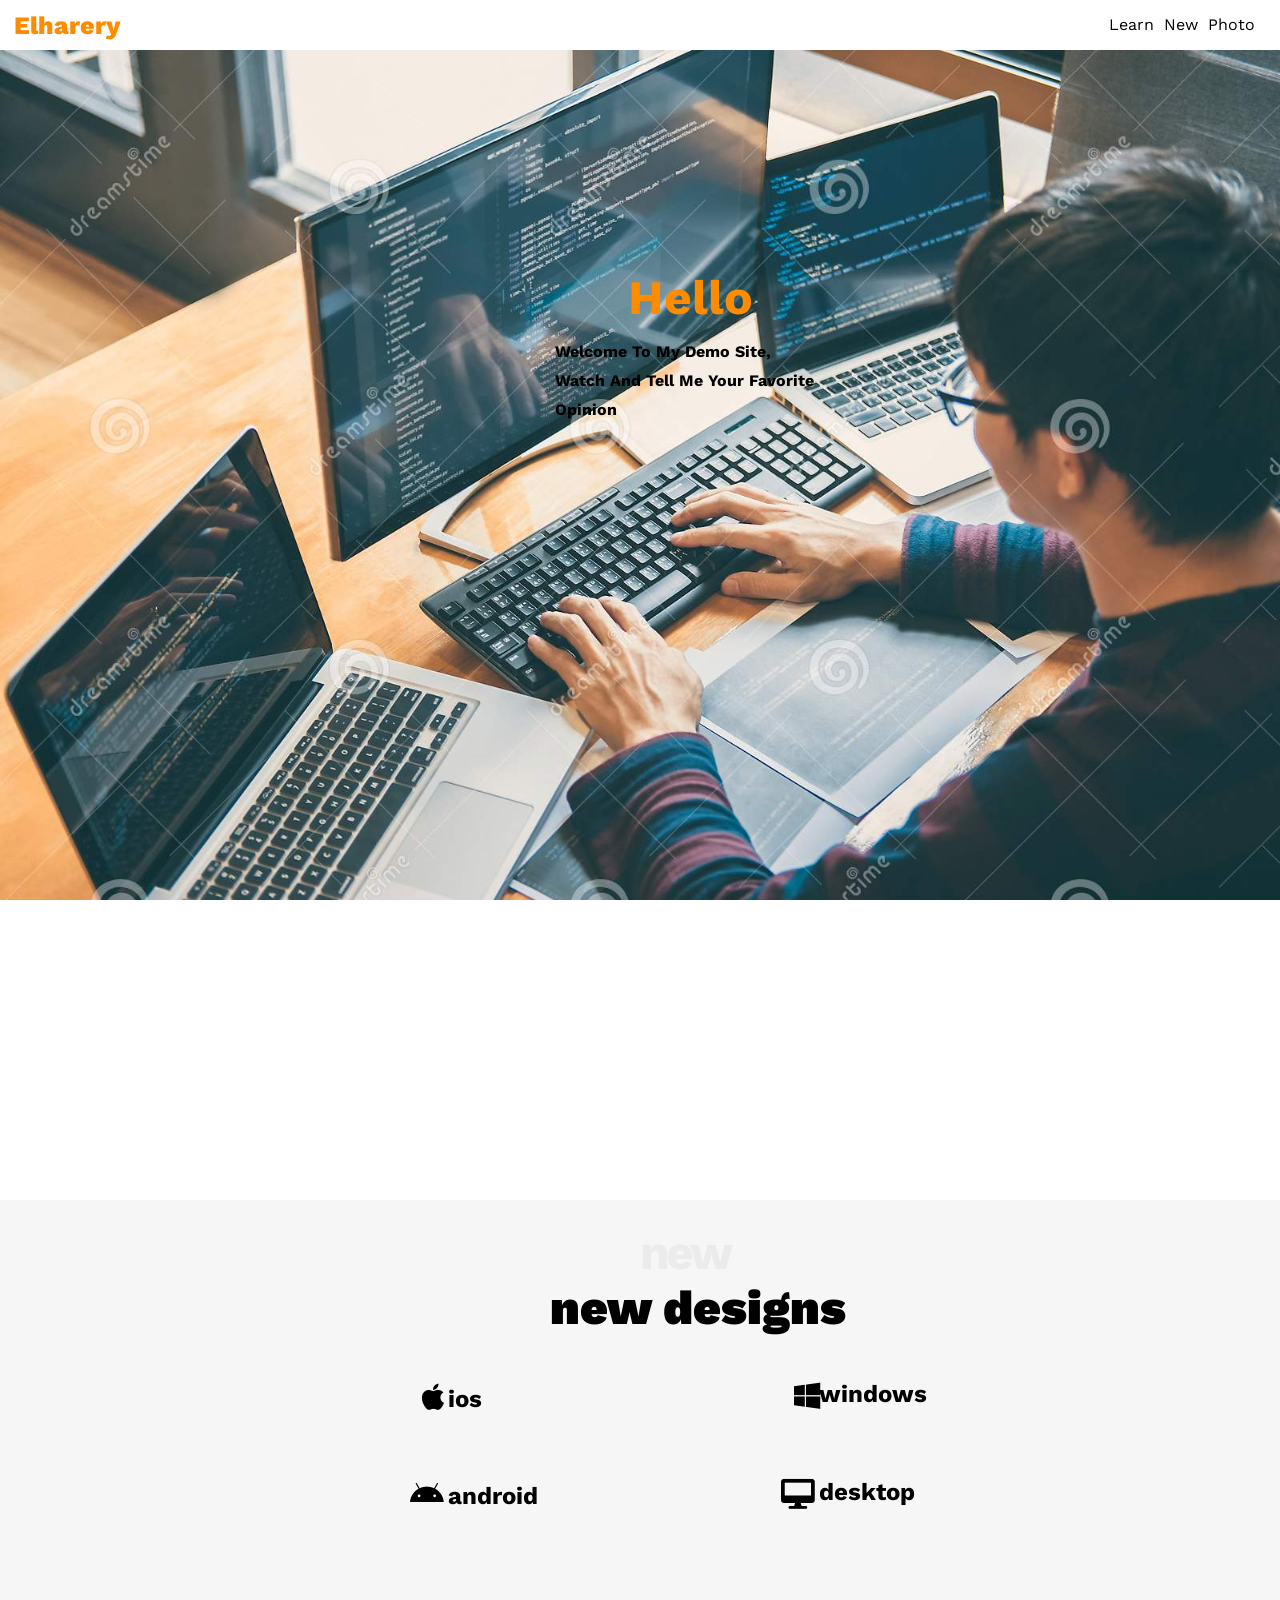
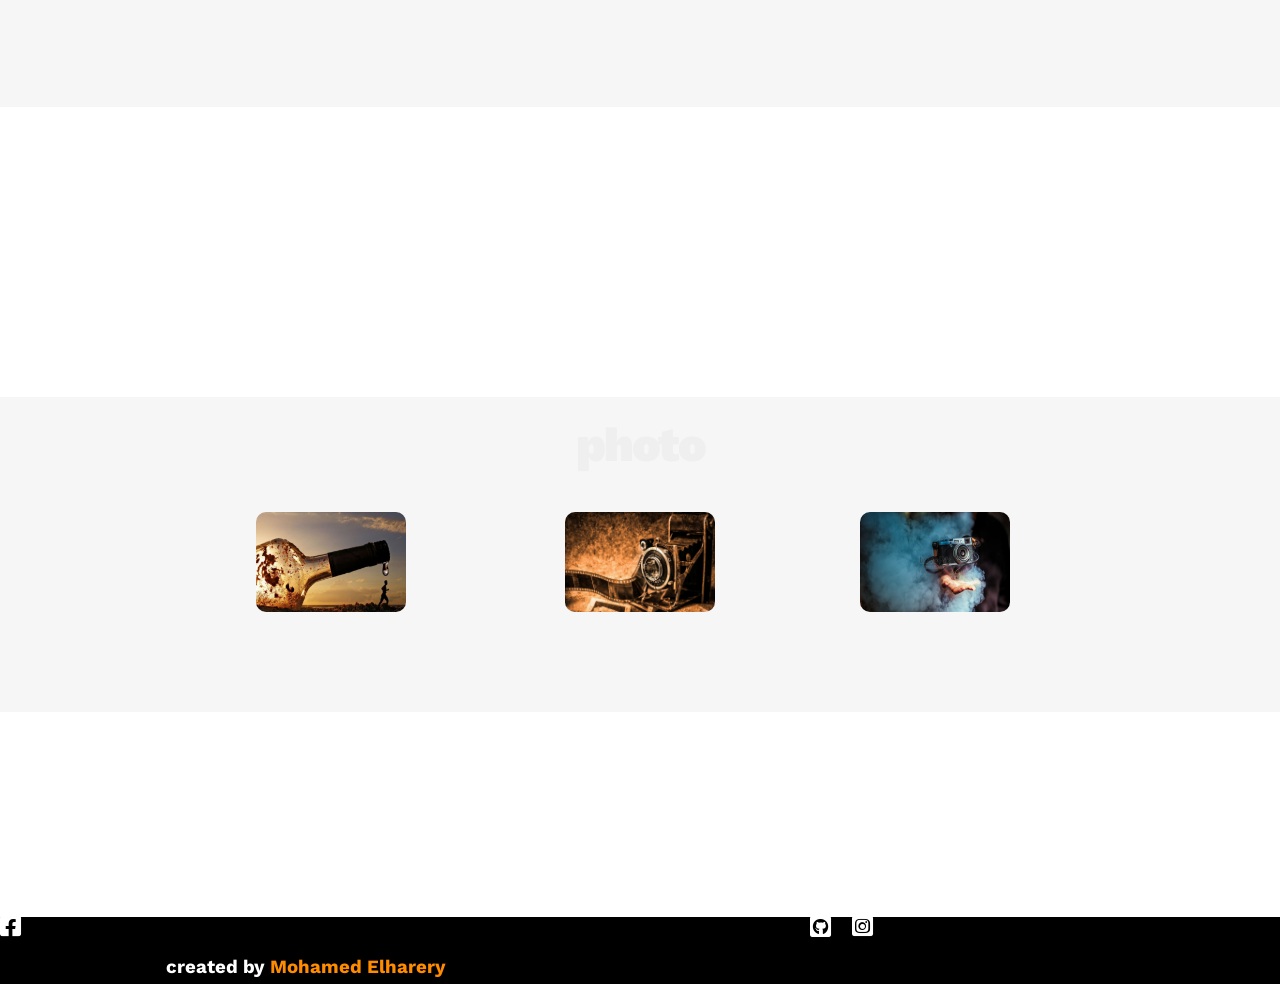
<file: index.html>
<!DOCTYPE html>
<html lang="en">
<head>
    <title>Elharery Test</title>
    <meta charset="UTF-8">
    <meta http-equiv="X-UA-Compatible" content="IE=edge">
    <meta name="viewport" content="width=device-width, initial-scale=1.0">
    <!-- link css -->
    <link rel="stylesheet" href="css/index.css">
    <!-- link font awesome -->
    <link rel="stylesheet" href="css/all.min.css">
    <!-- link normalize -->
    <link rel="stylesheet" href="css/normalize.css">
    <!-- google fonts -->
        <link rel="preconnect" href="https://fonts.googleapis.com">
        <link rel="preconnect" href="https://fonts.gstatic.com" crossorigin>
        <link
            href="https://fonts.googleapis.com/css2?family=Comfortaa:wght@300&family=Work+Sans:wght@200;300;400;500;600;700;800&display=swap"
            rel="stylesheet">
</head>
<body>
    <!-- start header -->
    <div class="header">
        <div class="continer">
            <div class="logo">
                <span class="name">mohamed</span><span class="nackename">Elharery</span> 
            </div>
            <div class="links">
                <ul>
                    <li>
                        <a href="https://www.elzero.org" target="_blank">learn </a>
                    </li>
                    <li>
                        <a href="#new"> new</a>
                    </li>
                    <li>
                        <a href="#photo">photo</a>
                    </li>
                </ul>
            </div>
        </div>
    </div>
    <!-- end header -->
    <!-- start content -->
    <div class="content-center">
        <div class="continer">
            <!-- <img src="../../template-1/images/pic 3.jpg" alt=""> -->
            <div class="text-one">
                <h2>hello</h2>
                <h4>Welcome to my demo site, watch and tell me your favorite opinion</h4>
            </div>
        </div>
    </div>
    <!-- end content -->
    <!-- start skills -->
        <div class="landing">
            <div class="continer">
                <div class="id-new" id="new">new</div>
                <span>new designs</span>
                <div class="new-designs">
                    <div class="one-design">
                        <i class="fa-brands fa-apple"></i>
                        <h2>ios</h2>
                    </div>
                    <div class="two-design">
                        <i class="fa-brands fa-android"></i>
                        <h2>android</h2>
                    </div>
                    <div class="three-design">
                        <!-- <div class="test">
                        </div> -->
                        <i class="fa-brands fa-windows"></i>
                        <h2>windows</h2>
                    </div>
                    <div class="four-design">
                        <i class="fa-solid fa-desktop"></i>
                        <h2>desktop</h2>
                    </div>
                </div>
            </div>
        </div>
    <!-- end skills -->
    <!-- start contant -->
        <div class="landing-plus">
            <div class="continer">
                <div class="photo" id="photo">
                    <h2>photo</h2>
                    <img src="images/img-1.jpg" alt="" class="img-1">
                    <img src="images/img-2.jpg" alt="" class="img-2">
                    <img src="images/img-3.jpg" alt="" class="img-3">
                                                        <!-- <input type="username" placeholder="username" required value="">
                                                        <input type="Email" placeholder="your Email" required value="">
                                                        <input type="text" placeholder="aaaaaaaa" >
                                                        <button>send data</button> -->
                </div>
            </div>
        </div>
    <!-- end contant -->
    <!-- footer -->
    <div class="footer">
        <div class="continer">
            <h3>created by <span title="span">Mohamed Elharery</span></h3>
            <div class="div">
                <span class="facebook">
                    <a href="https://facebook.com/moelharery" target="_blank"><i class="fa-brands fa-square-facebook"></i></a>
                    
                </span>
                <span class="github">
                    <a href="https://github.com/Elharery" target="_blank"><i class="fa-brands fa-square-github"></i></a>
                    
                </span>
                <span class="instagram">
                    <a href="https://instagram.com/mohamed__tamer555" target="_blank"> <i class="fa-brands fa-square-instagram"></i></a>
                    
                </span>
            </div>
        </div>
    </div>
    <!-- end footer -->
</body>
</html>
</file>
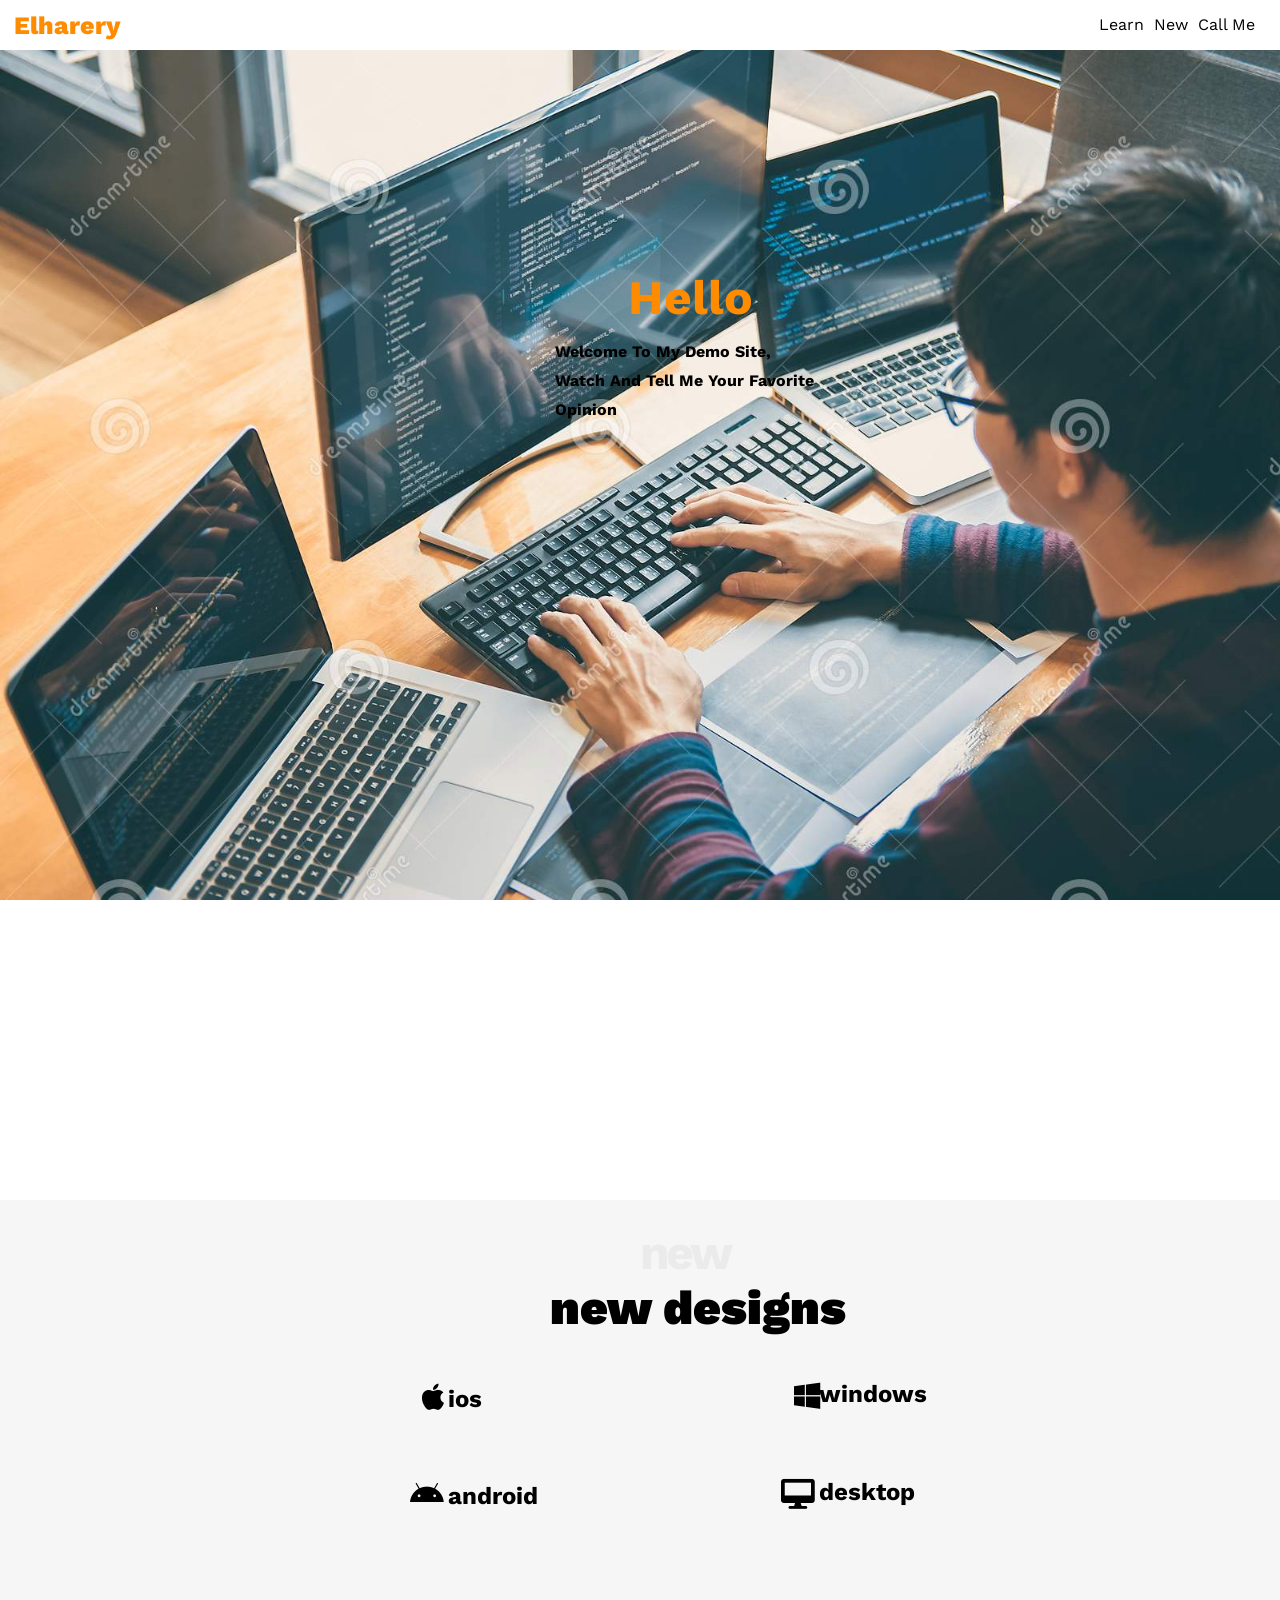
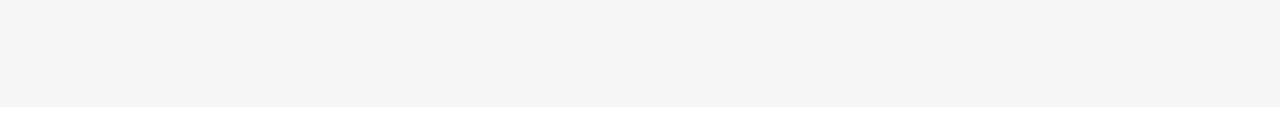
<file: html/index.html>
<!DOCTYPE html>
<html lang="en">
<head>
    <title>Elharery Test</title>
    <meta charset="UTF-8">
    <meta http-equiv="X-UA-Compatible" content="IE=edge">
    <meta name="viewport" content="width=device-width, initial-scale=1.0">
    <!-- link css -->
    <link rel="stylesheet" href="../css/index.css">
    <!-- link font awesome -->
    <link rel="stylesheet" href="../css/all.min.css">
    <!-- link normalize -->
    <link rel="stylesheet" href="../css/normalize.css">
    <!-- google fonts -->
        <link rel="preconnect" href="https://fonts.googleapis.com">
        <link rel="preconnect" href="https://fonts.gstatic.com" crossorigin>
        <link
            href="https://fonts.googleapis.com/css2?family=Comfortaa:wght@300&family=Work+Sans:wght@200;300;400;500;600;700;800&display=swap"
            rel="stylesheet">
</head>
<body>
    <!-- start header -->
    <div class="header">
        <div class="continer">
            <div class="logo">
                <span class="name">mohamed</span><span class="nackename">Elharery</span> 
            </div>
            <div class="links">
                <ul>
                    <li>
                        <a href="https://www.elzero.org" target="_blank">learn </a>
                    </li>
                    <li>
                        <a href="#new"> new</a>
                    </li>
                    <li>
                        <a href="">call me</a>
                    </li>
                </ul>
            </div>
        </div>
    </div>
    <!-- end header -->
    <!-- start content -->
    <div class="content-center">
        <div class="continer">
            <!-- <img src="../../template-1/images/pic 3.jpg" alt=""> -->
            <div class="text-one">
                <h2>hello</h2>
                <h4>Welcome to my demo site, watch and tell me your favorite opinion</h4>
            </div>
        </div>
    </div>
    <!-- end content -->
    <!-- start skills -->
        <div class="landing">
            <div class="continer">
                <div class="id-new" id="new">new</div>
                <span>new designs</span>
                <div class="new-designs">
                    <div class="one-design">
                        <i class="fa-brands fa-apple"></i>
                        <h2>ios</h2>
                    </div>
                    <div class="two-design">
                        <i class="fa-brands fa-android"></i>
                        <h2>android</h2>
                    </div>
                    <div class="three-design">
                        <!-- <div class="test">
                        </div> -->
                        <i class="fa-brands fa-windows"></i>
                        <h2>windows</h2>
                    </div>
                    <div class="four-design">
                        <i class="fa-solid fa-desktop"></i>
                        <h2>desktop</h2>
                    </div>
                </div>
            </div>
        </div>
    <!-- end skills -->
</body>
</html>
</file>
<file: css/index.css>
*{
    -webkit-box-sizing: border-box;
    -moz-box-sizing: border-box;
    box-sizing: border-box;
}
:root{
    --maincolor:darkorange;
    --color: #fff;
}
html{
    scroll-behavior: smooth;
}
body{
    font-family: 'Work Sans', sans-serif;
    margin: 0;
    padding: 0;
}
/* media */
@media (min-width:991px){
    .continer ul {
        visibility: visible;
    }
}
@media(min-width:768px)and(max-width:990px){
    .continer ul{
        visibility: hidden;
    }
    /* .cont-test ul{
        list-style: none;
        position: relative;
        display: flex;
        top: -110px;
        left: 590px;
        width: fit-content;
        visibility: visible;
    } */
}
@media (max-width:767px){
    .continer .logo .nackename{
        position: relative;
        top: 25px;
    }
    .header  {
        padding: 0;
        margin-right: 0px;
    }
    /* .header .continer {
        display: block;
    } */
    /* .continer ul{
        position: relative;
        left: 110px;
        
        top: -40px;
        width: fit-content;
    } */
    /* .cont-test ul{
        list-style: none;
        position: relative;
        display: flex;
        top: -110px;
        left: 590px;
        width: fit-content;
        visibility: hidden;
    } */
    .content-center .continer{
        margin-top: -20px;
    }
    .continer ul{
        display: flex;
        list-style: none;
        position: relative;
        right: -147px;
        top: -26px;
        width: fit-content;
        transition: .3s;
        visibility: visible;
    }

    /* .continer ul:hover li a{
        transform: scale(1.1);
    } */
    /* ----- */
}
/* end media */
.header{
    padding: 0px;
}
.header .continer{
padding-left: 15px;
    padding-right: 15px;
    margin-top: auto;
    margin-bottom: auto;
    text-transform: capitalize;
    display: flex;
    background-color: #fff;
    flex-direction: row;
    flex-wrap: wrap;
    align-content: center;
    justify-content: space-between;
    align-items: flex-start;
}
.continer .logo{
    font-size: 25px;
        font-weight: 800;
}
.continer .logo .nackename{
color: var(--maincolor);
    position: relative;
    top: 12px;
    right: 100px;
}

.continer .logo .name{
    font-size: 20px;
    color: #fff;
    position: relative;
    right: 15px;
}
/* .continer .links{
    width: fit-content;
} */
.continer ul{
                /* display: flex;
                    list-style: none;
                    position: relative;
                    right: -130px;
                    top: -38px;
                    width: fit-content; 
                    position: relative;
                    left: 500px; */
                    display: flex;
                        position: relative;
                        list-style: none;

}
.header .continer .links ul li{
    transition: .5s;
}
.header .continer .links ul li:hover{
    transform: translateY(-10px);
    /* transform: scale(1.1) rotate(5deg); */
}
/* .header .continer .links ul li a:hover{
    color: var(--maincolor);
} */
.cont-test ul{
    list-style: none;
position: relative;
    display: flex;
    top: -110px;
    left: 605px;
    width: fit-content;
}
.cont-test  ul li a {
    text-decoration: none;
    color: #fff;
    padding-right: 10px;
}

.continer .links ul li a{
    text-decoration: none;
    color: #000;
    padding-right: 10px;
}
/* start section*/
.content-center .continer{
    background-image: url("../images/programming-1.jpg");
    background-size: cover;
    height: calc(100vh - 50.38px);
}
.content-center .continer h2{
    margin: 0;
        color: var(--maincolor);
        width: fit-content;
        position: relative;
        left: 14%;
        font-size: xxx-large;
}
.content-center .continer .text-one{
    text-transform: capitalize;
        position: relative;
            top: 30%;
            left: 50%;
            width: fit-content;
            transform: translate(-50px, -50px);
            line-height: 1.8;
        }
@media(max-width:767px){
    .content-center .continer .text-one{
        position: relative;
        left: 40%;
        top: 50%;
        transform: translate(-50px,-50px);
    }
}

.content-center .continer h4{
    width: 269px;
    position: relative;
    right: 35px;
    top: -25px;
}
/* end section*/
/* start landing */
.landing .continer{
    background-color: #f6f6f6;
    margin-top: 300px;
}
@media(max-width:767px){
    .landing .continer .id-new{
        position: relative;
        left: 145px;
    }
        .landing .continer span{
            left: 15%;
        }
                .landing .continer .new-designs .one-design i{
                    position: relative;
                    left: 29%;
                }
                    .landing .continer .new-designs .two-design i{
                        position: relative;
                        left: 25%;
                    }
                    .landing .continer .new-designs .three-design i{
                        position: relative;
                        left: 56%;
                    }
                    .landing .continer .new-designs .one-design{
                        position: relative;
                        left: -65px;
                    }
                    .landing .continer .new-designs .two-design{
                        position: relative;
                        left: -60px;
                    }
                    .landing .continer .new-designs .four-design i {
                        position: relative;
                        left: 55%;
                    }

    }
    @media(min-width:1200px){
        .landing .continer .id-new {
            position: relative;
            left: 50%;
        }
        .landing .continer span{
            left: 43%;
        }
                        .landing .continer .new-designs .one-design i{
                    position: relative;
                    left: 33%;
                }
            .landing .continer .new-designs .two-design i{
                position: relative;
                left: 32%;
            }
            .landing .continer .new-designs .three-design i{
                position: relative;
                left: 62%;
            }
            .landing .continer .new-designs .one-design {
                position: relative;
                left: 0;
            }
            
            .landing .continer .new-designs .two-design {
                position: relative;
                left: 0;
            }
            .landing .continer .new-designs .four-design i{
                position: relative;
                left: 61%;
            }
        }
        @media(min-width:768px) and (max-width:992px){
            .landing .continer .new-designs .three-design i{
                position: relative;
                left: 60%;
                top: -150px;
            }
            .landing .continer .new-designs .two-design i {
                position: relative;
                left: 248px;
                top: 48px;
            }
            .landing .continer .new-designs .four-design i{
                position: relative;
                left: 59%;
            }
            .landing .continer .new-designs .one-design i{
                position: relative;
                left: 32%;
            }
            .landing .continer .id-new{
                position: relative;
                left: 49%;
            }
            .landing .continer span{
                position: relative;
                left: 39%;
            }
} 
    .landing .continer .id-new{
width: fit-content;
    /* text-align: center; */
    /* left: 50%; */
    position: relative;
    color: #ebebeb;
    margin-top: 40px;
    /* background: #fff; */
    font-size: xxx-large;
    font-weight: bolder;
    padding-top: 25px;
    letter-spacing: -3.6px;
    }
    .landing .continer span{
        position: relative;
            /* left: 43%; */
            font-size: xxx-large;
            font-weight: 900;
    }
    .landing .continer .new-designs .one-design i{
        font-size: 30px;
        position: relative;
        /* left: 32%; */
        top: 47px;
    }
    .landing .continer .new-designs .one-design h2{
        position: relative;
        left: 35%;
        width: fit-content;
        
    }
    .landing .continer .new-designs .two-design h2{
        position: relative;
        left: 35%;
        width: fit-content;
    }
    .landing .continer .new-designs .two-design i{
        font-size: 30px;
            position: relative;
            /* left: 32%; */
            top: 47px;
    }
    .landing .continer .new-designs .three-design h2{
position: relative;
    left: 64%;
    top: -200px;
    width: fit-content;
    }
    .landing .continer .new-designs .three-design i{
    font-size: 30px;
        position: relative;
        /* left: 62%; */
        top: -150px;
    }
    .landing .continer .new-designs .four-design h2{
position: relative;
    left: 64%;
    top: -200px;
    width: fit-content;
    }
    .landing .continer .new-designs .four-design i{
    font-size: 30px;
        position: relative;
        /* left: 61%; */
        top: -150px;
    }
/* end landing */
/* landing plus */
@media(max-width:767px){
    .landing-plus .continer h2{
        position: relative;
        left: 33%;
    }

    .landing-plus .continer .img-1 {
        position: relative;
        left: 5%;
        top: -30%;
    }
    
    .landing-plus .continer .img-2 {
        position: relative;
        left: 12%;
        top: -30%;
    }
    
    .landing-plus .continer .img-3 {
        position: relative;
        left: 30%;
        top: -20%;
    }
    .footer .continer h3{
        position: relative;
        left: 2%;
    }
    /* .footer .continer .div{
        position: relative;
        left: 236px;
        width: fit-content;
    } */
}
@media(min-width:768px) and (max-width:992px){
    .landing-plus .continer h2{
        position: relative;
        left: 44%;
    }
                .landing-plus .continer .img-1 {
                    position: relative;
                    left: 18%;
                    top: -20%;
                }
        
                .landing-plus .continer .img-2 {
                    position: relative;
                    left: 24%;
                    top: -20%;
                }
        
                .landing-plus .continer .img-3 {
                    position: relative;
                    left: 30%;
                    top: -20%;
                }
                                                                                                                .footer .continer h3 {
                                                                                                                    position: relative;
                                                                                                                    left: 25%;
                                                                                                                }
}
@media(min-width:1200px){
    .landing-plus .continer h2{
        position: relative;
        left: 45%;
    }
        .landing-plus .continer .img-1 {
            position: relative;
            left: 20%;
        }
    
        .landing-plus .continer .img-2 {
            position: relative;
            left: 32%;
        }
    
        .landing-plus .continer .img-3 {
            position: relative;
            left: 43%;
        }
                /* .footer .continer .div {
                    position: relative;
                    left: 240px;
                } */
                                        /* .footer .continer h3 {
                                            position: relative;
                                            left: 25%;
                                        } */
}
.landing-plus .continer h2{
position: relative;
    /* left: 50%; */
    width: fit-content;
    padding-top: 20px;
    letter-spacing: -2.2px;
    font-size: xxx-large;
    color: #efefef;
    font-weight: 900;
}
.landing-plus .continer{
    background-color: #f6f6f6;
        margin-top: 290px;
        height: 315px;
}
.landing-plus .continer .img-1{
        width: 150px;
            position: relative;
            /* left: 20%; */
            border-radius: 10px;
}
.landing-plus .continer .img-2{
    width: 150px;
        position: relative;
        /* left: 32%; */
        border-radius: 10px;
}
.landing-plus .continer .img-3{
    width: 150px;
        position: relative;
        /* left: 43%; */
        border-radius: 10px;
        height: 100px;
}
/* end landing plus */
/* footer */
@media(max-width:767px){
    .footer .continer .div{
        position: relative;
        left: 101%;
        width: fit-content;
        
}
.footer .continer h3{
            position: relative;
            left: 15%;
            bottom: -35px;
}
}
.footer .continer  h3{
    position: relative;
    top: 40px;
    left: 13%;
}
@media(min-width:768px) and (max-width:992px){
    
}
@media(min-width:1200px){}
.footer .continer{
    background-color: #000;
    /* padding: 1px; */
        margin-top: 205px;
}
.footer .continer h3{
    color: #fff;
width: fit-content;
    position: relative;
    /* left: 25%; */
}
.footer .continer [title="span"]{
    color: var(--maincolor);
}
.footer .continer .facebook{
    font-size: 24px;
        position: relative;
        /* left: 60%; */
        top: -43px;
        color: var(--color);

        
    }
    .footer .continer .facebook i{
        animation-timing-function: linear;
                animation-duration: .9s;
                    animation-name: up-down;
                    animation-direction: alternate;
                    animation-iteration-count: infinite;
                    animation-play-state: running;
    }
    .footer .continer .github i{
        animation-timing-function: linear;
        animation-delay: .3s;
                animation-duration: .9s;
                    animation-name: up-down;
                    animation-direction: alternate;
                    animation-iteration-count: infinite;
                    animation-play-state: running;
    }
    .footer .continer .instagram i{
        animation-timing-function: linear;
        animation-delay: .6s;
                animation-duration: .9s;
                    animation-name: up-down;
                    animation-direction: alternate;
                    animation-iteration-count: infinite;
                    animation-play-state:running;
    }
.footer .continer i:hover{
    animation-play-state: paused;
}
    @keyframes up-down{
    to{
        transform: translateY(-20px);
    }
}
.footer .continer .github{
    font-size: 24px;
        position: relative;
        left: 61%;
        top: -43px;
        color: var(--color);
}
.footer .continer .instagram{
    font-size: 24px;
        position: relative;
        left: 62%;
        top: -43px;
        color: var(--color);
}
.footer .continer .div a{
    color: var(--color);
}
/* end footer */
</file>
